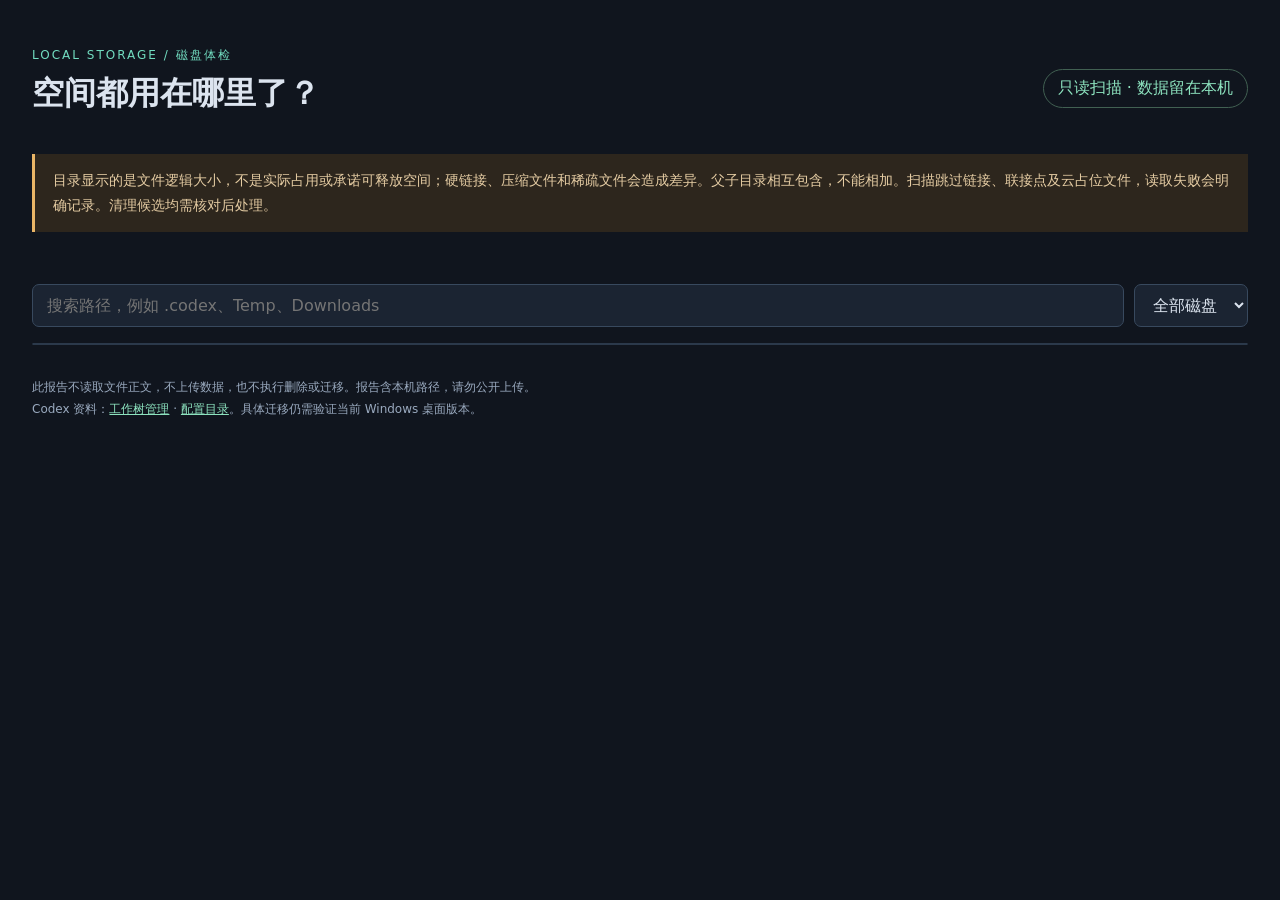
<file: report.html>
<!doctype html>
<html lang="zh-CN"><meta charset="utf-8"><meta name="viewport" content="width=device-width,initial-scale=1">
<title>磁盘体检 · 本地存储分析</title>
<style>
:root{font-family:system-ui,"Microsoft YaHei",sans-serif;color:#dce4ef;background:#10151e;color-scheme:dark}*{box-sizing:border-box}body{margin:0}main{max-width:1320px;margin:auto;padding:44px 32px}header{display:flex;justify-content:space-between;gap:20px;align-items:center}h1{font-size:32px;margin:8px 0}h2{font-size:20px;margin:30px 0 14px}.eyebrow{font-size:12px;letter-spacing:2px;color:#71dcc0}.muted,small{color:#99a9be}p{line-height:1.7}.badge{border:1px solid #416052;border-radius:30px;padding:8px 14px;color:#8de3bf;white-space:nowrap}.cards{display:grid;grid-template-columns:repeat(auto-fit,minmax(225px,1fr));gap:16px}.card{background:#1b2432;border:1px solid #2b394b;border-radius:14px;padding:22px}.card strong{font-size:29px;display:block;margin:16px 0 6px}.bar{height:7px;background:#303d50;border-radius:10px;margin-top:20px;overflow:hidden}.bar div{height:100%;background:#6fc9b4}.warning{background:#2d261d;border-left:3px solid #e9b567;padding:14px 18px;color:#e5cca3;font-size:14px;margin:22px 0;line-height:1.8}nav{display:flex;gap:8px;flex-wrap:wrap;margin:26px 0}button,select,input{font:inherit;border:1px solid #38495e;border-radius:7px;background:#1b2432;color:#dce4ef;padding:10px 14px}button{cursor:pointer}button.active{background:#8de3bf;color:#12241e;border-color:#8de3bf}input{min-width:280px;flex:1}.tools{display:flex;gap:10px;margin-bottom:16px;flex-wrap:wrap}.tablewrap{overflow:auto;border:1px solid #2b394b;border-radius:12px}table{width:100%;border-collapse:collapse;font-size:13px}th{text-align:left;background:#1b2432;color:#aabbd0;padding:13px 16px;white-space:nowrap}td{padding:14px 16px;border-top:1px solid #283344;vertical-align:top}td.path{word-break:break-all;min-width:260px;max-width:560px;font-family:ui-monospace,Consolas,monospace}td.amount{white-space:nowrap;color:#8de3bf;font-variant-numeric:tabular-nums}td.action{min-width:270px;line-height:1.7}footer{font-size:12px;color:#99a9be;margin:32px 0;line-height:1.8}a{color:#8de3bf}.pill{display:inline-block;padding:3px 7px;border-radius:5px;background:#26364a;white-space:nowrap}.empty{padding:30px;color:#99a9be}#status{font-size:13px;margin:12px 0;color:#99a9be}@media(max-width:640px){main{padding:24px 16px}header{display:block}.badge{display:inline-block;margin-top:10px}h1{font-size:26px}}
</style>
<main><header><div><span class="eyebrow">LOCAL STORAGE / 磁盘体检</span><h1>空间都用在哪里了？</h1><p class="muted" id="meta"></p></div><span class="badge">只读扫描 · 数据留在本机</span></header>
<section class="cards" id="volumes"></section>
<div class="warning">目录显示的是文件逻辑大小，不是实际占用或承诺可释放空间；硬链接、压缩文件和稀疏文件会造成差异。父子目录相互包含，不能相加。扫描跳过链接、联接点及云占位文件，读取失败会明确记录。清理候选均需核对后处理。</div>
<nav id="tabs"></nav><div class="tools"><input id="search" aria-label="搜索路径" placeholder="搜索路径，例如 .codex、Temp、Downloads"><select id="drive" aria-label="筛选磁盘"><option value="">全部磁盘</option></select></div>
<p id="description" class="muted"></p><div id="status"></div><div class="tablewrap" id="table"></div>
<footer>此报告不读取文件正文，不上传数据，也不执行删除或迁移。报告含本机路径，请勿公开上传。<br>Codex 资料：<a href="https://learn.chatgpt.com/docs/environments/git-worktrees">工作树管理</a> · <a href="https://learn.chatgpt.com/docs/config-file/config-advanced">配置目录</a>。具体迁移仍需验证当前 Windows 桌面版本。</footer></main>
<script>
const data=/*REPORT_DATA*/null;
const $=id=>document.getElementById(id);
const esc=s=>String(s??'').replace(/[&<>"']/g,c=>({'&':'&amp;','<':'&lt;','>':'&gt;','"':'&quot;',"'":'&#39;'}[c]));
const size=n=>{let sign=n<0?'-':'';n=Math.abs(n);return sign+(n/1073741824).toFixed(2)+' GiB'};
const tabs={recommendations:'处理建议',directories:'大目录',largest:'大文件',codex:'Codex 专项',comparison:'空间变化',issues:'扫描盲区'};
let current='recommendations';
if(data){
$('meta').textContent=`${data.finished} · ${data.files_scanned.toLocaleString()} 个文件 · ${data.directory_count.toLocaleString()} 个目录`;
$('volumes').innerHTML=data.volumes.map(v=>{const percent=v.used/v.total*100;return `<article class="card"><span>${esc(v.path)} 本地磁盘</span><strong>${size(v.free)}</strong><small>可用 / 共 ${size(v.total)} · 已使用 ${percent.toFixed(1)}%</small><div class="bar"><div style="width:${percent}%;background:${percent>90?'#ec9a85':'#6fc9b4'}"></div></div></article>`}).join('');
data.volumes.forEach(v=>{let o=document.createElement('option');o.value=v.path.toLowerCase();o.textContent=v.path;$('drive').append(o)});
$('tabs').innerHTML=Object.entries(tabs).map(([k,v])=>`<button data-tab="${k}">${v}</button>`).join('');
$('tabs').addEventListener('click',e=>{if(e.target.dataset.tab){current=e.target.dataset.tab;render()}});
$('search').addEventListener('input',render);$('drive').addEventListener('change',render);
function render(){
document.querySelectorAll('[data-tab]').forEach(b=>b.classList.toggle('active',b.dataset.tab===current));
let rows=current==='comparison'?data.comparison.rows:current==='codex'?data.directories.filter(r=>/codex|openai/i.test(r.path)):data[current];
const q=$('search').value.toLowerCase(),drive=$('drive').value;
rows=rows.filter(r=>r.path.toLowerCase().includes(q)&&r.path.toLowerCase().startsWith(drive));
const descriptions={recommendations:'这些是按已知路径识别的处理候选，含需保留的数据；未被识别的目录不代表可以删除。',directories:'显示最大的 3,000 个目录，可搜索与筛选；完整目录清单在同次扫描 JSON 中。大小包含子目录。',largest:'全扫描范围内最大的 200 个文件；大小和文件年龄不能单独证明可删。',codex:'在最大 3,000 个目录中筛选 Codex / OpenAI 相关路径。嵌套目录不可累加；首次扫描无法证明增长由安装 Codex 导致。',comparison:data.comparison.message,issues:'仅保留前 300 条样例。完整计数：'+JSON.stringify(data.issue_counts)+'。存在跳过或读取失败的目录，其已知大小不是完整总量。'};
$('description').textContent=descriptions[current];
$('status').textContent=`匹配 ${rows.length} 项 · 当前展示前 200 项 · 扫描范围：${data.roots.join('，')}`;
let heads=current==='recommendations'?['路径','已知大小','类别','处理条件']:current==='issues'?['路径','原因','详情']:current==='comparison'?['路径','变化量']:['路径','已知大小','信息'];
let body=rows.slice(0,200).map(r=>{let cells=`<td class="path">${esc(r.path)}</td>`;
if(current==='issues')cells+=`<td>${esc(r.kind)}</td><td>${esc(r.detail)}</td>`;
else if(current==='comparison')cells+=`<td class="amount">${r.delta>0?'+':''}${size(r.delta)}</td>`;
else{cells+=`<td class="amount">${size(r.bytes)}${r.incomplete?'<br><small>存在未统计项</small>':''}</td>`;
if(current==='recommendations')cells+=`<td><span class="pill">${esc(r.category)}</span></td><td class="action">${esc(r.action)}<br><small>${r.kind==='file'?'修改时间：'+esc(r.modified):'30 天未修改：'+size(r.old_bytes)+'（不等于可删除）'}</small></td>`;
else cells+=`<td>${r.modified?'修改时间：'+esc(r.modified):`${r.files.toLocaleString()} 个文件 · 未统计项 ${r.incomplete}`}</td>`}
return '<tr>'+cells+'</tr>'}).join('');
$('table').innerHTML=rows.length?`<table><thead><tr>${heads.map(h=>'<th>'+h+'</th>').join('')}</tr></thead><tbody>${body}</tbody></table>`:'<div class="empty">没有匹配记录。可更换筛选条件或扫描范围。</div>';
}render();
}
</script></html>
</file>
